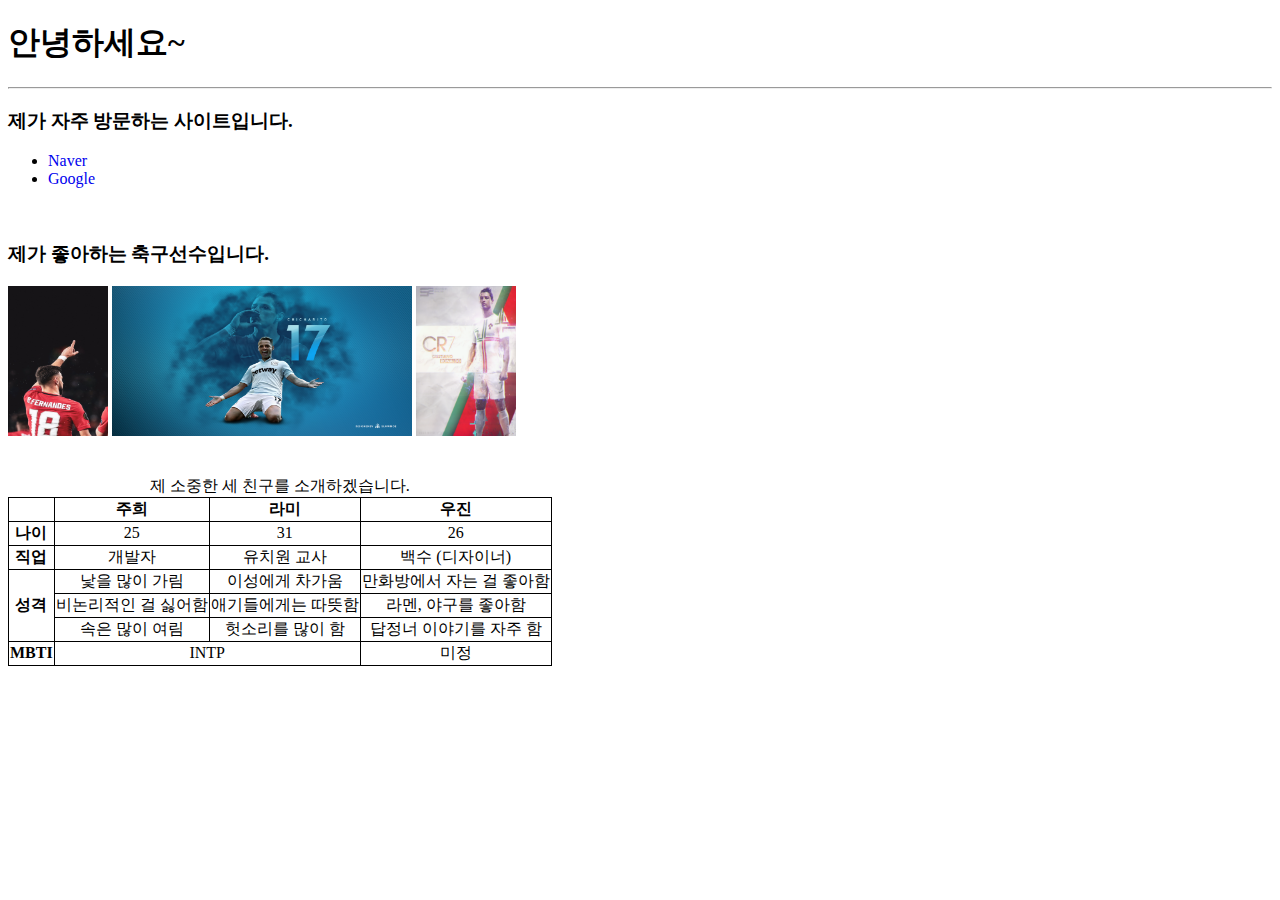
<file: index.html>
<!DOCTYPE html>
<html>
<head>
	<title>HomeworRepository_A1</title>
</head>
<body>
	<h1>안녕하세요~</h1>
    <hr>
    <h3>제가 자주 방문하는 사이트입니다.</h3>
	<ul>
		<li><a href="https://www.naver.com/" style="text-decoration: none;">Naver</a></li>
		<li><a href="https://www.google.com" style="text-decoration: none;">Google</a></li>
	</ul>
    <br>
    <h3>제가 좋아하는 축구선수입니다.</h3>
	<!-- <img src="https://i.imgur.com/pNn7qs9.jpeg" alt="Image is not found" width="100" height="150">
	<img src="https://i.imgur.com/NcasY6l.jpeg" alt="Image is not found" width="300" height="150">
	<img src="https://i.imgur.com/BL5eyDy.jpeg" alt="Image is not found" width="100" height="150"> -->
    <img src="bruno.jpeg" alt="Image is not found" width="100" height="150">
	<img src="javier.png" alt="Image is not found" width="300" height="150">
	<img src="cristiano.png" alt="Image is not found" width="100" height="150">
    <br>
    <br>
    <br>

	<table style="text-align: center; border:1px solid black; border-collapse: collapse;">
		<caption>제 소중한 세 친구를 소개하겠습니다.</caption>
		<tr>
			<th style="border:1px solid black; border-collapse: collapse;"></th>
			<th style="border:1px solid black; border-collapse: collapse;">주희</th>
			<th style="border:1px solid black; border-collapse: collapse;">라미</th>
            <th style="border:1px solid black; border-collapse: collapse;">우진</th>
		</tr>
		<tr>
			<td style="font-weight: bold; border:1px solid black; border-collapse: collapse;">나이</td>
			<td style="border:1px solid black; border-collapse: collapse;">25</td>
			<td style="border:1px solid black; border-collapse: collapse;">31</td>
			<td style="border:1px solid black; border-collapse: collapse;">26</td>
		</tr>
		<tr>
			<td style="font-weight: bold; border:1px solid black; border-collapse: collapse;">직업</td>
			<td style="border:1px solid black; border-collapse: collapse;">개발자</td>
			<td style="border:1px solid black; border-collapse: collapse;">유치원 교사</td>
			<td style="border:1px solid black; border-collapse: collapse;">백수 (디자이너)</td>
		</tr>
		<tr>
			<td rowspan="3" style="font-weight: bold; border:1px solid black; border-collapse: collapse;">성격</td>
			<td style="border:1px solid black; border-collapse: collapse;">낯을 많이 가림</td>
			<td style="border:1px solid black; border-collapse: collapse;">이성에게 차가움</td>
			<td style="border:1px solid black; border-collapse: collapse;">만화방에서 자는 걸 좋아함</td>
		</tr>
        <tr>
			<td style="border:1px solid black; border-collapse: collapse;">비논리적인 걸 싫어함</td>
			<td style="border:1px solid black; border-collapse: collapse;">애기들에게는 따뜻함</td>
			<td style="border:1px solid black; border-collapse: collapse;">라멘, 야구를 좋아함</td>

		</tr>
        <tr>
			<td style="border:1px solid black; border-collapse: collapse;">속은 많이 여림</td>
			<td style="border:1px solid black; border-collapse: collapse;">헛소리를 많이 함</td>
			<td style="border:1px solid black; border-collapse: collapse;">답정너 이야기를 자주 함</td>
		</tr>
		<tr>
            <td style="font-weight: bold; border:1px solid black; border-collapse: collapse;">MBTI</td>
			<td colspan="2" style="border:1px solid black; border-collapse: collapse;">INTP</td>
			<td style="border:1px solid black; border-collapse: collapse;">미정</td>

		</tr>
	</table>
</body>
</html>
</file>
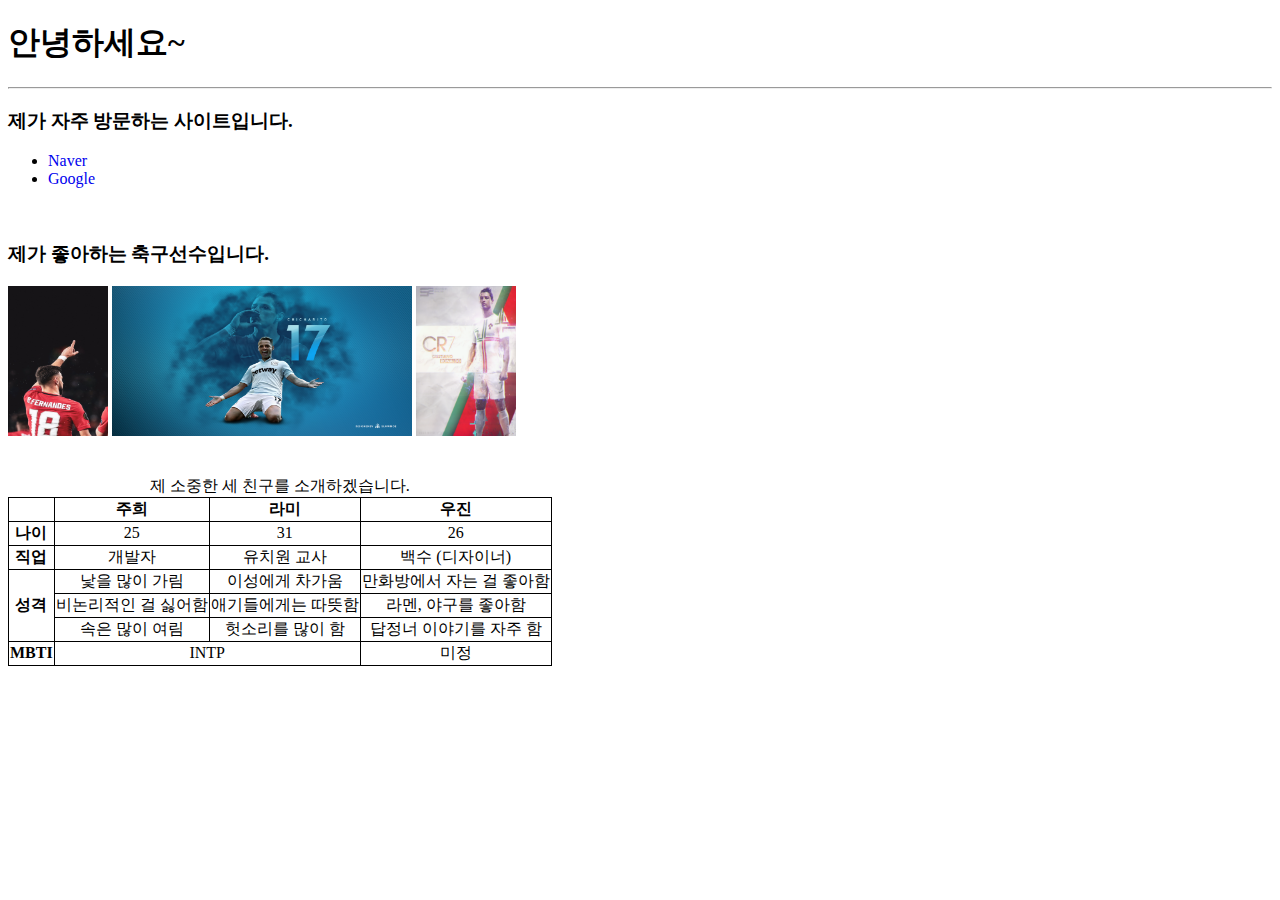
<file: LAB1/index.html>
<!DOCTYPE html>
<html>
<head>
	<title>HomeworRepository_LAB1</title>
</head>
<body>
	<h1>안녕하세요~</h1>
    <hr>
    <h3>제가 자주 방문하는 사이트입니다.</h3>
	<ul>
		<li><a href="https://www.naver.com/" style="text-decoration: none;">Naver</a></li>
		<li><a href="https://www.google.com" style="text-decoration: none;">Google</a></li>
	</ul>
    <br>
    <h3>제가 좋아하는 축구선수입니다.</h3>
    <img src="bruno.jpeg" alt="Image is not found" width="100" height="150">
	<img src="javier.png" alt="Image is not found" width="300" height="150">
	<img src="cristiano.png" alt="Image is not found" width="100" height="150">
    <br>
    <br>
    <br>
	<table style="text-align: center; border:1px solid black; border-collapse: collapse;">
		<caption>제 소중한 세 친구를 소개하겠습니다.</caption>
		<tr>
			<th style="border:1px solid black; border-collapse: collapse;"></th>
			<th style="border:1px solid black; border-collapse: collapse;">주희</th>
			<th style="border:1px solid black; border-collapse: collapse;">라미</th>
            <th style="border:1px solid black; border-collapse: collapse;">우진</th>
		</tr>
		<tr>
			<td style="font-weight: bold; border:1px solid black; border-collapse: collapse;">나이</td>
			<td style="border:1px solid black; border-collapse: collapse;">25</td>
			<td style="border:1px solid black; border-collapse: collapse;">31</td>
			<td style="border:1px solid black; border-collapse: collapse;">26</td>
		</tr>
		<tr>
			<td style="font-weight: bold; border:1px solid black; border-collapse: collapse;">직업</td>
			<td style="border:1px solid black; border-collapse: collapse;">개발자</td>
			<td style="border:1px solid black; border-collapse: collapse;">유치원 교사</td>
			<td style="border:1px solid black; border-collapse: collapse;">백수 (디자이너)</td>
		</tr>
		<tr>
			<td rowspan="3" style="font-weight: bold; border:1px solid black; border-collapse: collapse;">성격</td>
			<td style="border:1px solid black; border-collapse: collapse;">낯을 많이 가림</td>
			<td style="border:1px solid black; border-collapse: collapse;">이성에게 차가움</td>
			<td style="border:1px solid black; border-collapse: collapse;">만화방에서 자는 걸 좋아함</td>
		</tr>
        <tr>
			<td style="border:1px solid black; border-collapse: collapse;">비논리적인 걸 싫어함</td>
			<td style="border:1px solid black; border-collapse: collapse;">애기들에게는 따뜻함</td>
			<td style="border:1px solid black; border-collapse: collapse;">라멘, 야구를 좋아함</td>

		</tr>
        <tr>
			<td style="border:1px solid black; border-collapse: collapse;">속은 많이 여림</td>
			<td style="border:1px solid black; border-collapse: collapse;">헛소리를 많이 함</td>
			<td style="border:1px solid black; border-collapse: collapse;">답정너 이야기를 자주 함</td>
		</tr>
		<tr>
            <td style="font-weight: bold; border:1px solid black; border-collapse: collapse;">MBTI</td>
			<td colspan="2" style="border:1px solid black; border-collapse: collapse;">INTP</td>
			<td style="border:1px solid black; border-collapse: collapse;">미정</td>

		</tr>
	</table>
</body>
</html>
</file>
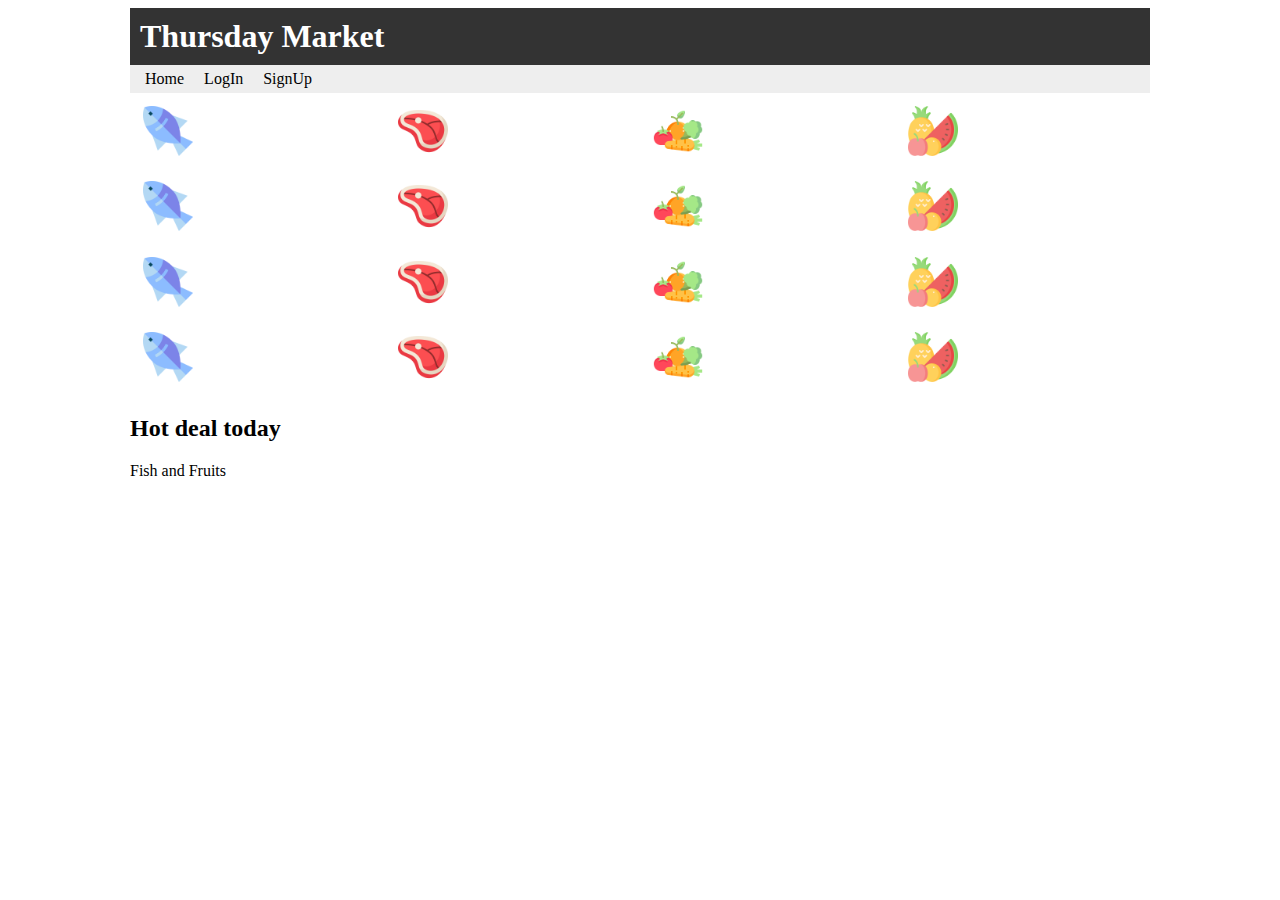
<file: LAB3/index.html>
<!DOCTYPE html>
<html>
    <head>
        <title>HomeworRepository_LAB3_Index</title>
        <link rel="stylesheet" href="main.css">
    </head>
    <body>
        <div id="container">
            <div class="header">
                <h1 class="banner">Thursday Market</h1>
            </div>
            <div class="navigtor">
                <nav>
                    <ul>
                        <li><a class="content" href="index.html">Home</a></li>
                        <li><a class="content" href="login.html">LogIn</a></li>
                        <li><a class="content" href="signup.html">SignUp</a></li>
                    </ul>
                </nav>
            </div>
            <div class="shelf">
                <div class="fish">
                    <div class= "product">
                        <h3 class="hover_text">fish 1</h3>
                        <img src="fish.png" alt="fish 1">
                    </div>
                    <div class= "product">
                        <h3 class="hover_text">fish 2</h3>
                        <img src="fish.png" alt="fish 2">
                    </div>
                    <div class= "product">
                        <h3 class="hover_text">fish 3</h3>
                        <img src="fish.png" alt="fish 3">
                    </div>
                    <div class= "product">
                        <h3 class="hover_text">fish 4</h3>
                        <img src="fish.png" alt="fish 4">
                    </div>
                </div>
                <div class="meats">
                    <div class= "product">
                        <h3 class="hover_text">meat 1</h3>
                        <img src="meat.png" alt="meat 1">
                    </div>
                    <div class= "product">
                        <h3 class="hover_text">meat 2</h3>
                        <img src="meat.png" alt="meat 2">
                    </div>
                    <div class= "product">
                        <h3 class="hover_text">meat 3</h3>
                        <img src="meat.png" alt="meat 3">
                    </div>
                    <div class= "product">
                        <h3 class="hover_text">meat 4</h3>
                        <img src="meat.png" alt="meat 4">
                    </div>
                </div>
                <div class="vegetables">
                    <div class= "product">
                        <h3 class="hover_text">vegetable 1</h3>
                        <img src="vegetable.png" alt="vegetable 1">
                    </div>
                    <div class= "product">
                        <h3 class="hover_text">vegetable 2</h3>
                        <img src="vegetable.png" alt="vegetable 2">
                    </div>
                    <div class= "product">
                        <h3 class="hover_text">vegetable 3</h3>
                        <img src="vegetable.png" alt="vegetable 3">
                    </div>
                    <div class= "product">
                        <h3 class="hover_text">vegetable 4</h3>
                        <img src="vegetable.png" alt="vegetable 4">
                    </div>
                </div>
                <div class="fruits">
                    <div class= "product">
                        <h3 class="hover_text">fruit 1</h3>
                        <img src="fruit.png" alt="fruit 1">
                    </div>
                    <div class= "product">
                        <h3 class="hover_text">fruit 2</h3>
                        <img src="fruit.png" alt="fruit 2">
                    </div>
                    <div class= "product">
                        <h3 class="hover_text">fruit 3</h3>
                        <img src="fruit.png" alt="fruit 3">
                    </div>
                    <div class= "product">
                        <h3 class="hover_text">fruit 4</h3>
                        <img src="fruit.png" alt="fruit 4">
                    </div>
                </div>
            </div>
            <div>
                <h2>Hot deal today</h2>
                <p>Fish and Fruits</p>
              </div>
        </div>
    </body>
</html>
</file>
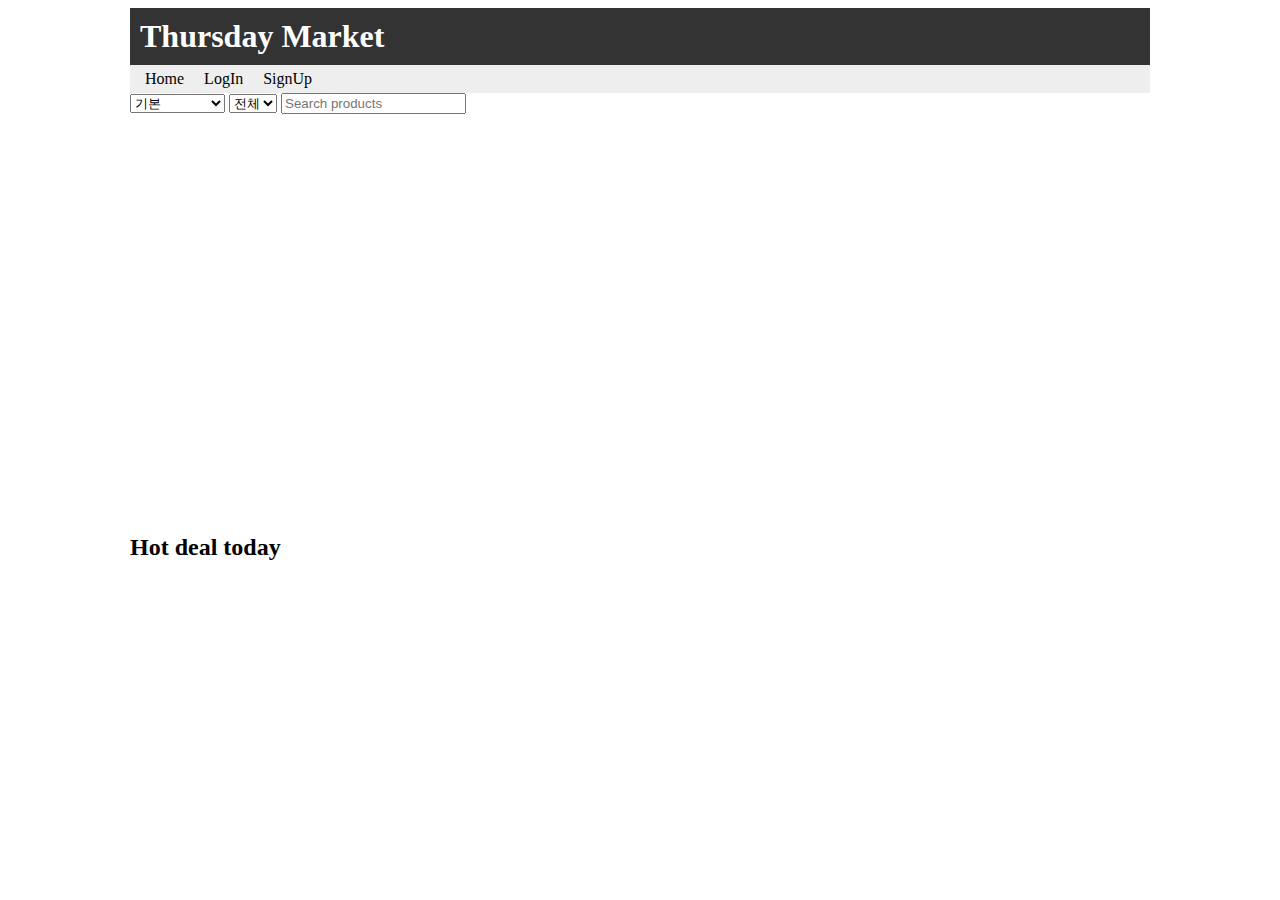
<file: LAB4/index.html>
<!DOCTYPE html>
<html>
    <head>
        <title>HomeworRepository_LAB4_Index</title>
        <link rel="stylesheet" href="main.css">
    </head>
    <body>
        <div id="container">
            <div class="header">
                <h1 class="banner">Thursday Market</h1>
            </div>
            <div class="navigtor">
                <nav>
                    <ul>
                        <li><a class="content" href="index.html">Home</a></li>
                        <li><a class="content" href="login.html">LogIn</a></li>
                        <li><a class="content" href="signup.html">SignUp</a></li>
                    </ul>
                </nav>
            </div>
            <div>
                <select id="sort-select" onchange="sortAndCategoricalAndSearch()">
                    <option value="default">기본</option>
                    <option value="name">이름 순</option>
                    <option value="price-asc">가격 낮은 순</option>
                    <option value="price-desc">가격 높은 순</option>
                </select>
                <select id="category" onchange="sortAndCategoricalAndSearch()">
                    <option value="default">전체</option>
                    <option value="clothes">옷</option>
                    <option value="etc">기타</option>
                </select>
                <input type="text" id="search-input" placeholder="Search products" oninput="sortAndCategoricalAndSearch()">
            </div>
            <div id="product-list" class="shelf">
            </div>
            <div>
                <h2>Hot deal today</h2>
            </div>
        </div>
    </body>
    <script>
        const listElm = document.getElementById('product-list');
        let itemNum = 1;
        let idx = 0;
        let data;

        let currentData = [];
        let filteredProducts = [];

        async function fetchProducts() {
            try {
                const response = await fetch('https://raw.githubusercontent.com/2018126008/HomeworkRepository/main/LAB4/product.json');
                if (!response.ok) {
                throw new Error('Request failed');
                }
                data = await response.json();
                filteredProducts = data.slice();
            } catch {
                console.error('Error:', error);
            }
        };

        const loadMoreList = () => {
            for (let i = idx; i < idx + 6 && i < filteredProducts.length; i += 2) {
                const productRow = document.createElement('div');
                productRow.classList.add('product-row');

                for (let j = i; j < i + 2 && j < data.length; j++) {
                    const product = data[j];
                    currentData.push(product);
                    const productElement = document.createElement('div');
                    productElement.classList.add('image-container');
                    productElement.setAttribute("onclick", "toggleDescription(event)");
                    productElement.innerHTML = `
                    <img src="${product.imageUrl}" alt="${product.name}">
                    <div class="description">
                        <h3>${product.name}</h3>
                        <p>Price: $${product.price}</p>
                    </div>
                    `;
                    productRow.appendChild(productElement);
                }

                listElm.appendChild(productRow);
            }
            idx += 6;
        }

        fetchProducts().then(temp => {
            displayProducts(filteredProducts);
        });
        
        function displayProducts(products) {
            const productList = document.getElementById('product-list');
            productList.innerHTML = '';

            for (let i = 0; i < idx + 6 && i < products.length; i += 2) {
                const productRow = document.createElement('div');
                productRow.classList.add('product-row');

                for (let j = i; j < i + 2 && j < products.length; j++) {
                    const product = products[j];
                    const productElement = document.createElement('div');
                    productElement.classList.add('image-container');
                    productElement.setAttribute("onclick", "toggleDescription(event)");
                        productElement.innerHTML = `
                        <img src="${product.imageUrl}" alt="${product.name}">
                        <div class="description">
                            <h3>${product.name}</h3>
                            <p>Price: $${product.price}</p>
                        </div>
                    `;
                    productRow.appendChild(productElement);
                }

                productList.appendChild(productRow);
            }
            idx += 6;
        }

        function sortAndCategoricalAndSearch() {
            const searchQuery = document.getElementById('search-input').value.toLowerCase();
            const sortBy = document.getElementById('sort-select').value;
            const selectBy = document.getElementById('category').value;

            idx = 0;
            filteredProducts = data.slice();
            if (sortBy === 'name') {
                filteredProducts.sort((a, b) => a.name.localeCompare(b.name));
            } else if (sortBy === 'price-asc') {
                filteredProducts.sort((a, b) => a.price - b.price);
            } else if (sortBy === 'price-desc') {
                filteredProducts.sort((a, b) => b.price - a.price);
            }

            if (selectBy === 'clothes') {
                filteredProducts = filteredProducts.filter(product =>
                product.category.toLowerCase().includes("clothes")
            );
            } else if (selectBy === 'etc') {
                filteredProducts = filteredProducts.filter(product =>
                product.category.toLowerCase().includes("etc"));
            }
            filteredProducts = filteredProducts.filter(product =>
                product.name.toLowerCase().includes(searchQuery) ||
                product.description.toLowerCase().includes(searchQuery)
            );
            displayProducts(filteredProducts);
        }

        listElm.addEventListener('scroll', () => {
            if(Math.ceil(listElm.scrollTop + listElm.clientHeight) >= listElm.scrollHeight) {
                displayProducts(filteredProducts);
            }
        });
        function toggleDescription(event) {
            const imageContainer = event.currentTarget;
            if (imageContainer.style.opacity != 0.5){
                imageContainer.style.opacity = 0.5;
            } else {
                imageContainer.style.opacity = 1;
            }
            const description = imageContainer.querySelector('.description');
            imageContainer.classList.toggle('active');
            description.classList.toggle('active');
            
        }
    </script>
</html>
</file>
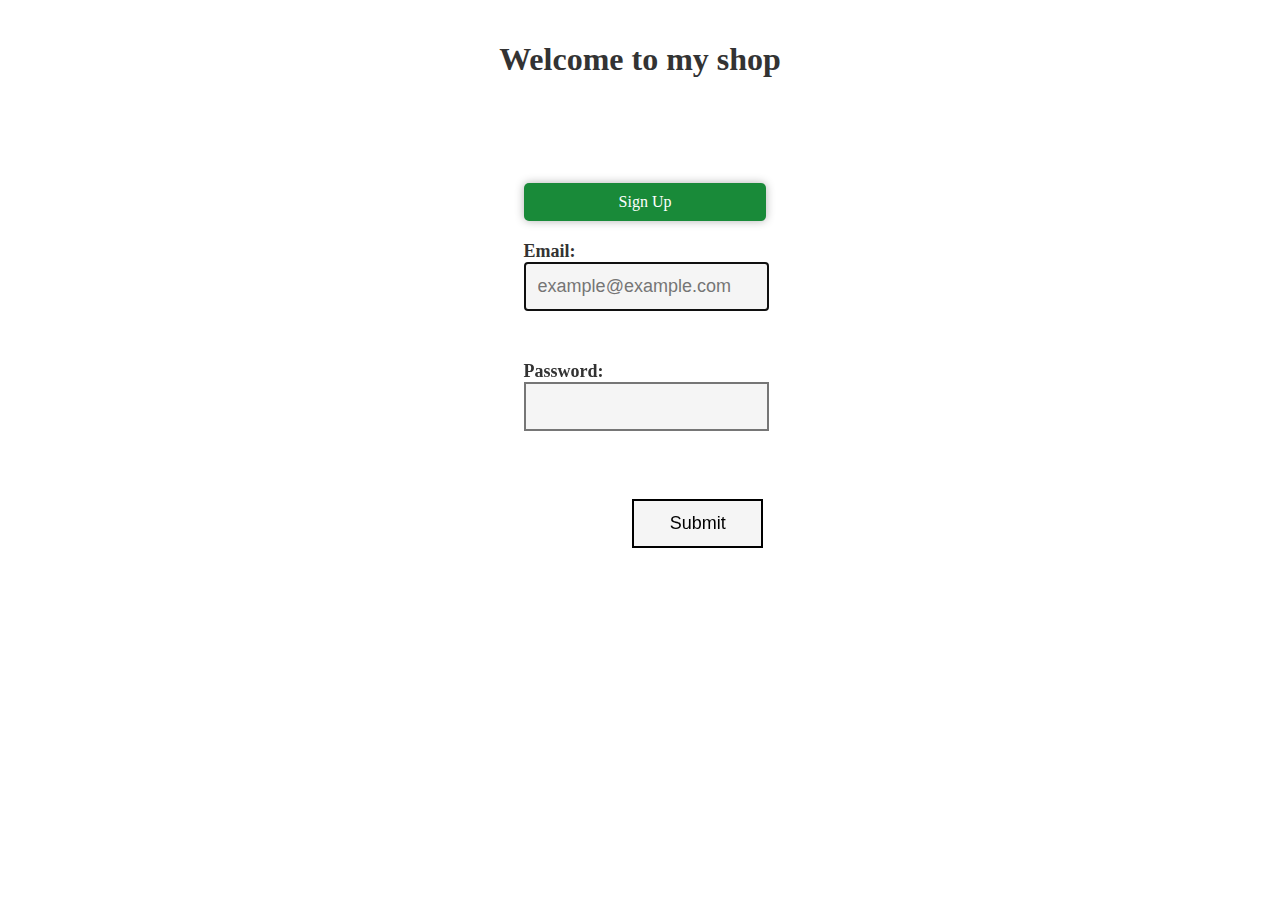
<file: LAB2/login.html>
<!DOCTYPE html>
<html>
    <head>
        <title>HomeworRepository_LAB2_SignIn</title>
        <link rel="stylesheet" href="main.css">
    </head>
    <body>
        <h1>Welcome to my shop</h1>
        <form method="get" action="login.html">
            <a id="sign_up" href="signup.html">Sign Up</a>
            <p>
                <label>Email: <input name="email" type="email" placeholder="example@example.com" autofocus autocomplete="on"></label>
            </p>
            <p>
                <label>Password: <input name="password" type="password"></label>
            </p>
            <br>
            <p>
                <input id="submit" type="submit" value="Submit">
            </p>
        </form>
    </body>
</html>
</file>
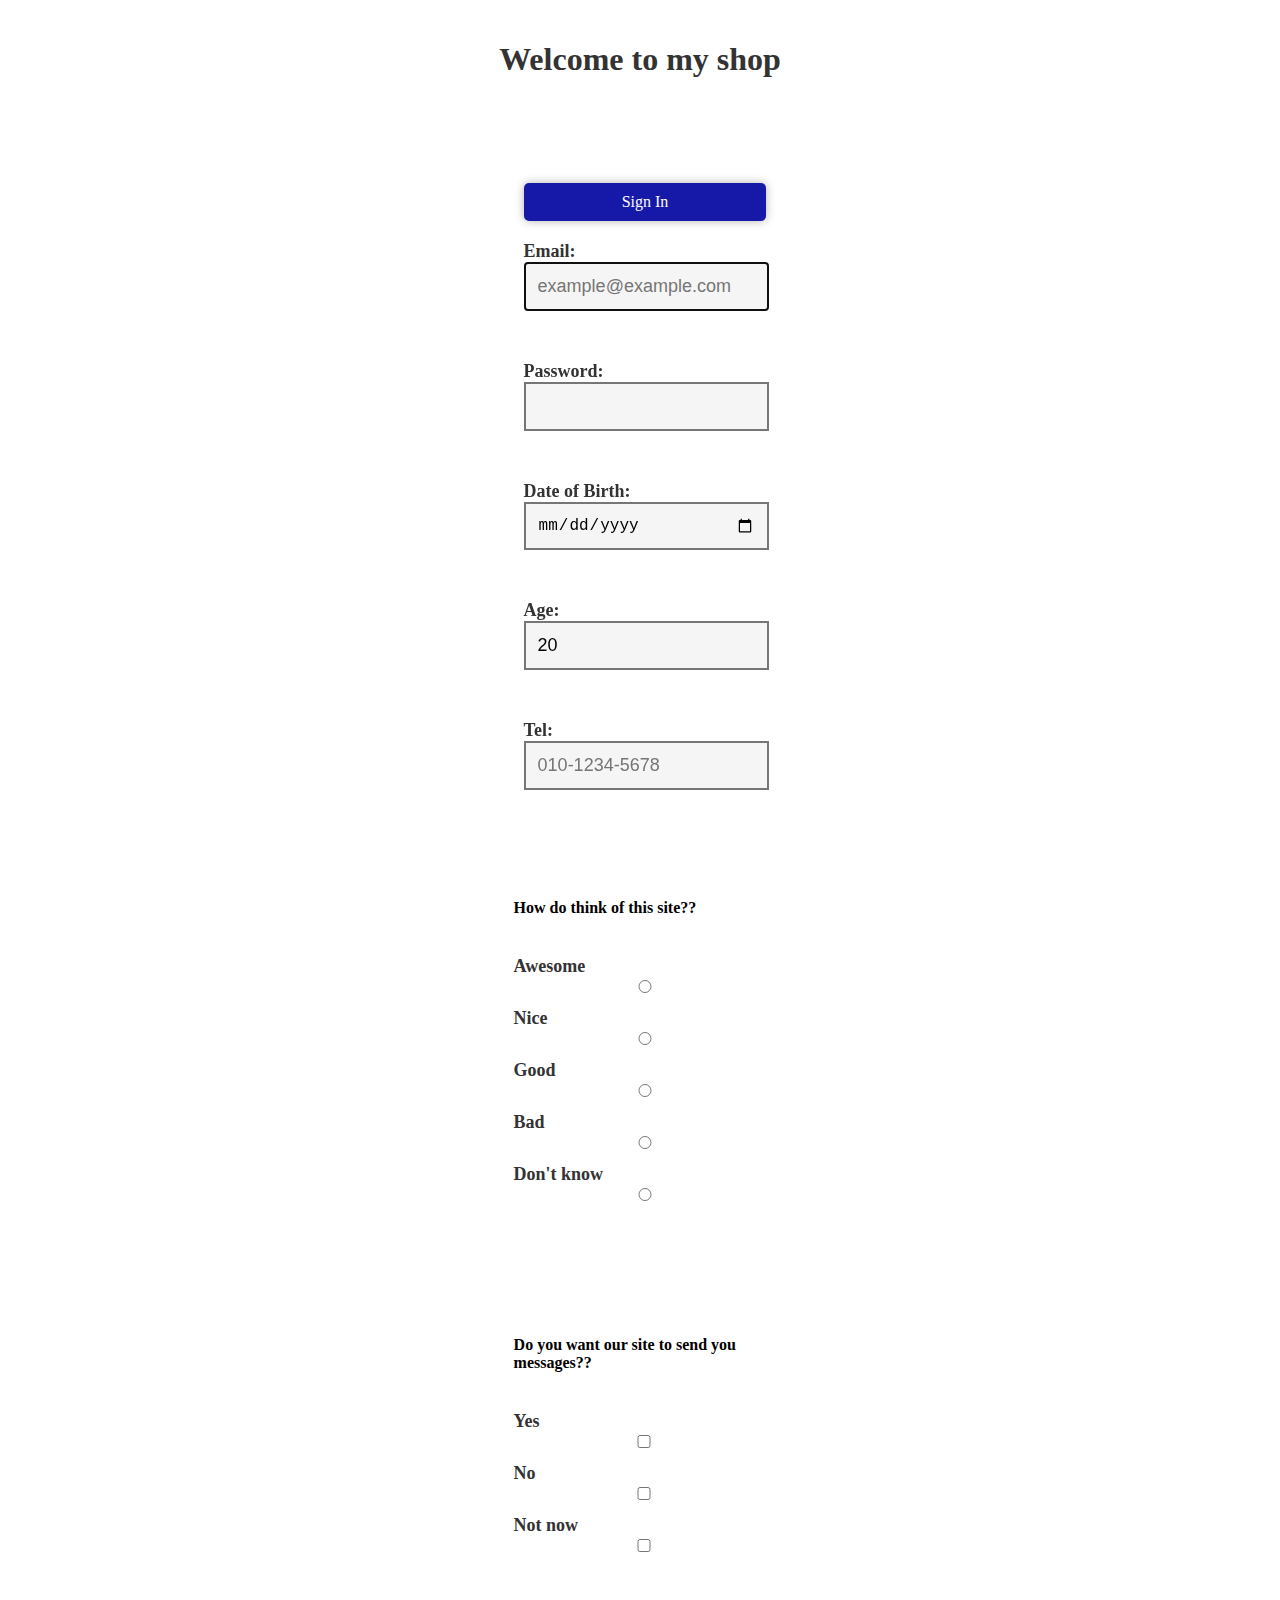
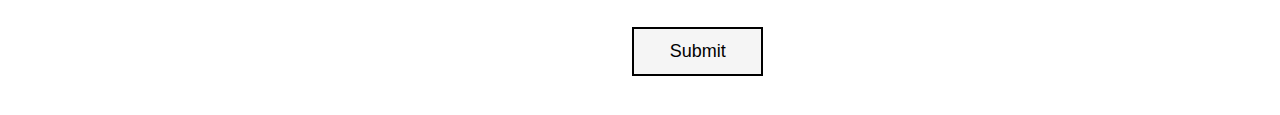
<file: LAB2/signup.html>
<!DOCTYPE html>
<html>
    <head>
        <title>HomeworRepository_LAB2_SignUp</title>
        <link rel="stylesheet" href="main.css">
    </head>
    <body>
        <h1>Welcome to my shop</h1>
        <form method="get" action="login.html">
            <a id="sign_in" href="login.html">Sign In</a>
            <p>
                <label>Email: <input name="email" type="email" placeholder="example@example.com" autofocus autocomplete="on" required></label>
            </p>
            <p>
                <label>Password: <input name="password" type="password" required></label>
            </p>
            <p>
                <label>Date of Birth: <input name="date" type="date"></label>
            </p>
            <p>
                <label>Age: <input name="age" type="number" min="0" max="100" step="1" value="20"></label>
            </p>
            <p>
                <label>Tel: <input name="tel" type="tel" placeholder="010-1234-5678" pattern="\d{3}-\d{4}-\d{4}"></label>
            </p>
            <br>

            <p>
                <h4>How do think of this site??</h4></br>
                <label>Awesome<input name="think" type="radio" value="awesome"></label>
                <label>Nice<input name="think" type="radio" value="nice"></label>
                <label>Good<input name="think" type="radio" value="good"></label>
                <label>Bad<input name="think" type="radio" value="bad"></label>
                <label>Don't know<input name="think" type="radio" value="dontknow"></label>

            </p>
            <br>
            <p>
                <h4>Do you want our site to send you messages??</h4></br>
                <label>Yes<input name="message" type="checkbox" value="yes"></label>
                <label>No<input name="message" type="checkbox" value="no"></label>
                <label>Not now<input name="message" type="checkbox" value="nn"></label>
            </p>
            <p>
                <input id="submit" type="submit" value="Submit">
            </p>
        </form>
    </body>
</html>
</file>
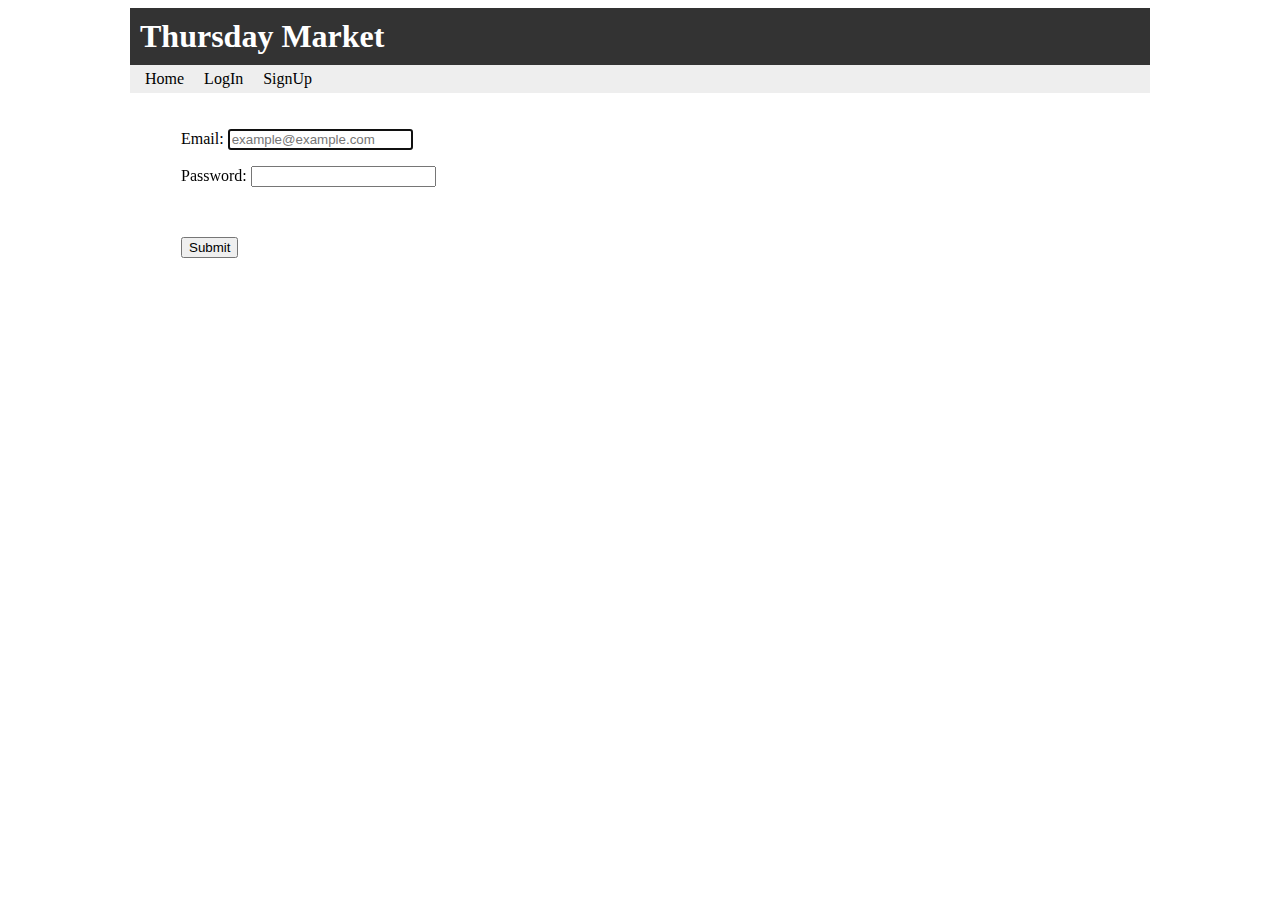
<file: LAB3/login.html>
<!DOCTYPE html>
<html>
    <head>
        <title>HomeworRepository_LAB3_SignIn</title>
        <link rel="stylesheet" href="main.css">
    </head>
    <body>
        <div id="container">
            <div class="header">
                <h1>Thursday Market</h1>
            </div>
            <div class="navigtor">
                <nav>
                    <ul>
                        <li><a class="content" href="index.html">Home</a></li>
                        <li><a class="content" href="login.html">LogIn</a></li>
                        <li><a class="content" href="signup.html">SignUp</a></li>
                    </ul>
                </nav>
            </div>
            <div class="form">
                <form method="get" action="login.html">
                    <p>
                        <label>Email: <input name="email" type="email" placeholder="example@example.com" autofocus autocomplete="on"></label>
                    </p>
                    <p>
                        <label>Password: <input name="password" type="password"></label>
                    </p>
                    <br>
                    <p>
                        <input type="submit" value="Submit">
                    </p>
                </form>
            </div>
        </div>
    </body>
</html>
</file>
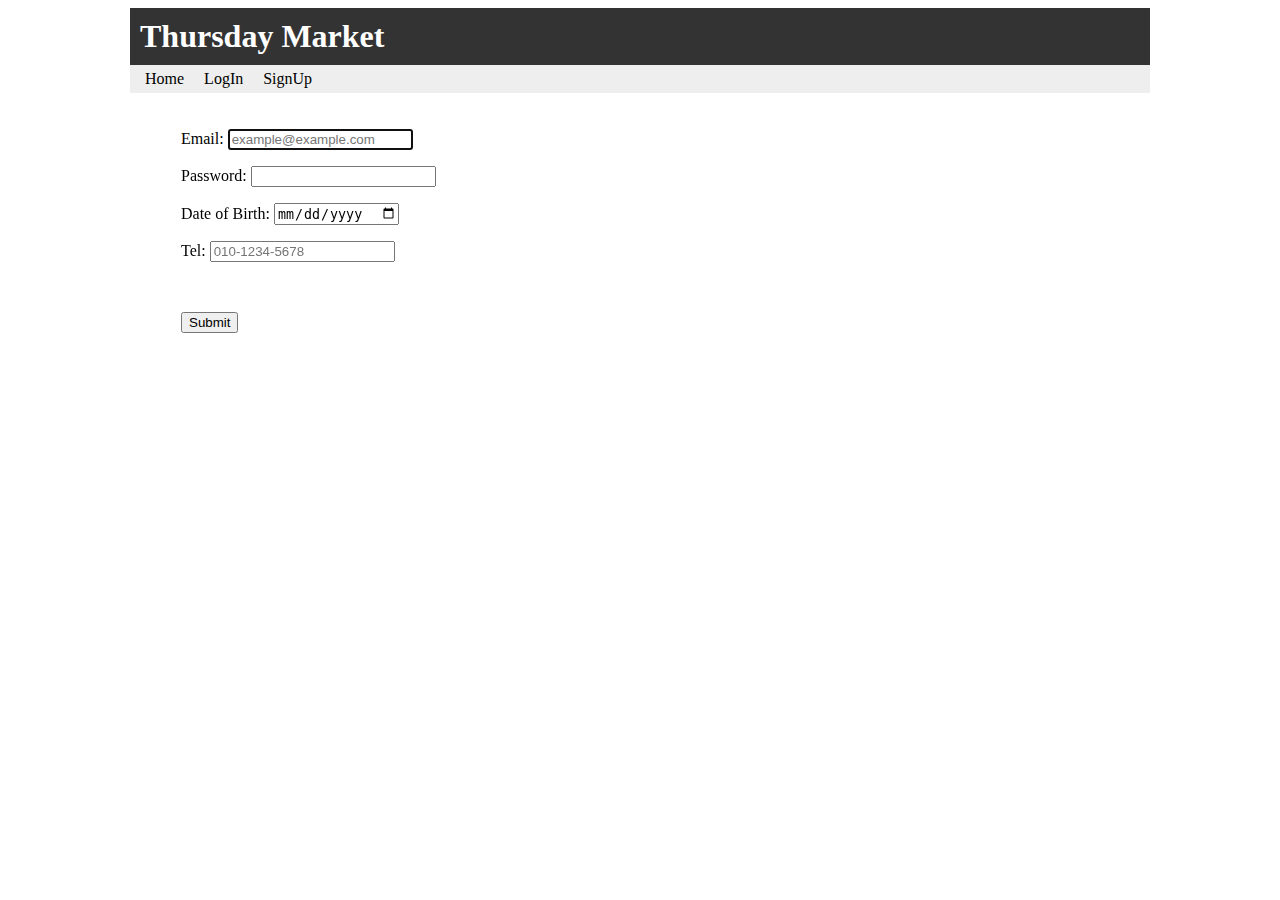
<file: LAB3/signup.html>
<!DOCTYPE html>
<html>
    <head>
        <title>HomeworRepository_LAB3_SignUp</title>
        <link rel="stylesheet" href="main.css">
    </head>
    <body>
        <div id="container">
            <div class="header">
                <h1>Thursday Market</h1>
            </div>
            <div class="navigtor">
                <nav>
                    <ul>
                        <li><a class="content" href="index.html">Home</a></li>
                        <li><a class="content" href="login.html">LogIn</a></li>
                        <li><a class="content" href="signup.html">SignUp</a></li>
                    </ul>
                </nav>
            </div>
            <div class="form">
                <form method="get" action="login.html">
                    <p>
                        <label>Email: <input name="email" type="email" placeholder="example@example.com" autofocus autocomplete="on"></label>
                    </p>
                    <p>
                        <label>Password: <input name="password" type="password"></label>
                    </p>
                    <p>
                        <label>Date of Birth: <input name="date" type="date"></label>
                    </p>
                    <p>
                        <label>Tel: <input name="tel" type="tel" placeholder="010-1234-5678" pattern="\d{3}-\d{4}-\d{4}"></label>
                    </p>
                    <br>
                    <p>
                        <input type="submit" value="Submit">
                    </p>
                </form>
            </div>
        </div>
    </body>
</html>
</file>
<file: LAB3/main.css>
#container {
    width: 1020px;
    margin: auto;
    display: flex;
    flex-direction: column;
}

.banner {
    animation-name: lefttoright;
    animation-duration: 0.3s;
    animation-delay: 0.5s;
}

@keyframes lefttoright {
    0% { margin-left: 70%;}
    10% { margin-left: 63%;}
    20% { margin-left: 56%;}
    30% { margin-left: 49%;}
    40% { margin-left: 42%;}
    50% { margin-left: 35%;}
    60% { margin-left: 28%;}
    70% { margin-left: 21%;}
    80% { margin-left: 14%;}
    90% { margin-left: 7%;}
    100% { margin-left: 0%;}
}

@media screen and (max-width:480px) {
    .fish {
        flex-grow: 1;
        display: flex;
        flex-direction: column;
    }
    .meats {
        display: none;
    }
    .vegetables {
        display: none;
    }
    
    .fruits {
        display: none;
    }
    nav ul {
        list-style: none;
        margin: 0;
        padding: 0;
    }
    nav li {
        margin-left: 180px;
    }
}
@media screen and (min-width:481px) and (max-width:800px) {
    .fish {
        flex-grow: 1;
        display: flex;
        flex-direction: column;
    }
    .meats {
        flex-grow: 1;
        display: flex;
        flex-direction: column;
    }
    .vegetables {
        display: none;
    }
    .fruits {
        display: none;
    }
    nav ul {
        list-style: none;
        margin: 0;
        padding: 0;
        text-align: center;
    }
    nav li {
        margin-left: 360px;
    }
}
@media screen and (min-width:801px) {
    .fish {
        flex-grow: 1;
        display: flex;
        flex-direction: column;
    }
    .meats {
        flex-grow: 1;
        display: flex;
        flex-direction: column;
    }
    .vegetables {
        flex-grow: 1;
        display: flex;
        flex-direction: column;
    }
    .fruits {
        flex-grow: 1;
        display: flex;
        flex-direction: column;
    }
    nav ul {
        list-style: none;
        margin: 0;
        padding: 0;
        display: flex;
    }
    nav li {
        margin: 0 10px;
    }
}

.content {
    text-decoration: none;
    color: black;
}

.header {
    background-color: #333;
    color: #fff;
    padding: 10px;
    align-items: center;
  }
  
.header h1 {
    margin: 0;
}

.navigator {
    display: flex;
    padding-left: 5%;
    padding-right: 5%;
    flex-direction: row;
    flex-wrap: wrap;
    justify-content: start;

}

.product img {
    margin: 5%;
    width: 50px;
    height: 50px;
}

nav {
    background-color: #eee;
    display: flex;
    flex-direction: row;
    padding: 5px;
}

.shelf {
    display: flex;
    flex-direction: row;
}

.product {
    display: flex;
    flex-direction: row;
}

.product:after, .hover_text {
    display:none;
}

.hover_text {
    position: absolute;
    color: #000000;
    z-index: 2;
}

.product:hover:after,
.product:hover > .hover_text
{
    display:block;
}

.product:hover img{
    transform: scale(1.5);
    transition: 2s;
}

.form {
    margin-left: 5%;
    margin-top: 2%;
}
</file>
<file: LAB4/main.css>
#container {
    width: 1020px;
    margin: auto;
    display: flex;
    flex-direction: column;
}

.banner {
    animation-name: lefttoright;
    animation-duration: 0.3s;
    animation-delay: 0.5s;
}

@keyframes lefttoright {
    0% { margin-left: 70%;}
    10% { margin-left: 63%;}
    20% { margin-left: 56%;}
    30% { margin-left: 49%;}
    40% { margin-left: 42%;}
    50% { margin-left: 35%;}
    60% { margin-left: 28%;}
    70% { margin-left: 21%;}
    80% { margin-left: 14%;}
    90% { margin-left: 7%;}
    100% { margin-left: 0%;}
}

@media screen and (max-width:480px) {
    nav ul {
        list-style: none;
        margin: 0;
        padding: 0;
    }
    nav li {
        margin-left: 180px;
    }
}
@media screen and (min-width:481px) and (max-width:800px) {
    nav ul {
        list-style: none;
        margin: 0;
        padding: 0;
        text-align: center;
    }
    nav li {
        margin-left: 360px;
    }
}
@media screen and (min-width:801px) {
    nav ul {
        list-style: none;
        margin: 0;
        padding: 0;
        display: flex;
    }
    nav li {
        margin: 0 10px;
    }
}

.content {
    text-decoration: none;
    color: black;
}

.header {
    background-color: #333;
    color: #fff;
    padding: 10px;
    align-items: center;
  }
  
.header h1 {
    margin: 0;
}

.navigator {
    display: flex;
    padding-left: 5%;
    padding-right: 5%;
    flex-direction: row;
    flex-wrap: wrap;
    justify-content: start;

}

nav {
    background-color: #eee;
    display: flex;
    flex-direction: row;
    padding: 5px;
}

.shelf {
    height: 400px;
    overflow-y: scroll;
}


.product-row {
    display: flex;
    justify-content: space-between;
}

.product {
    flex-basis: 50%;
}

.product:hover img{
    transform: scale(1.5);
    transition: 2s;
}

.form {
    margin-left: 5%;
    margin-top: 2%;
}

.image-container {
    margin-left: 5%;
    margin-right: 5%;
    position: relative;
    display: inline-block;
    text-align: center;
}

.image-container img {
    width: 250px;
    height: 250px;
}

.image-container .description {
    position: absolute;
    top: 50%;
    left: 50%;
    transform: translate(-50%, -50%);
    color: balck;
    font-size: 18px;
    text-align: center;
    visibility: hidden;
    opacity: 0;
    transition: opacity 0.3s;
}

.image-container.active .description {
    visibility: visible;
    opacity: 1;
}
</file>
<file: LAB2/main.css>
input {
    background-color: #f5f5f5;
    font-size:large;
    margin-bottom: 10px;
    padding: 12px;
    width: 100%;
    border-style: solid;
}

label {
    color: #333;
    font-size: large;
    font-weight: bold;
    margin-bottom: 5px;
}

p {
    font-size: large;
    margin: 20px 25px 20px 10px;
}

a {
    text-align: center;
    color: #ffffff;
    text-decoration: none;
}

form {
    margin-left: 40%;
    display: flex;
    flex-direction: column;
    max-width: 20%;
    width: 100%;
}

h1 {
    text-align: center;
    background-color: #fff;
    height: 100px;
    padding: 20px;
    font-family:'Times New Roman', Times, serif;
    color: #333;
    font-size: 2rem;
}

#sign_up {
    background-color: #198a39;
    border-radius: 5px;
    box-shadow: 0 0 10px rgba(0, 0, 0, 0.3);
    padding: 10px;
    margin: 0px 0px 0px 10px;
}

#sign_in {
    background-color: #1618a8;
    border-radius: 5px;
    box-shadow: 0 0 10px rgba(0, 0, 0, 0.3);
    padding: 10px;
    margin: 0px 0px 0px 10px;
}

#submit {
    width: 60%;
    margin-left: 50%;
}
</file>
